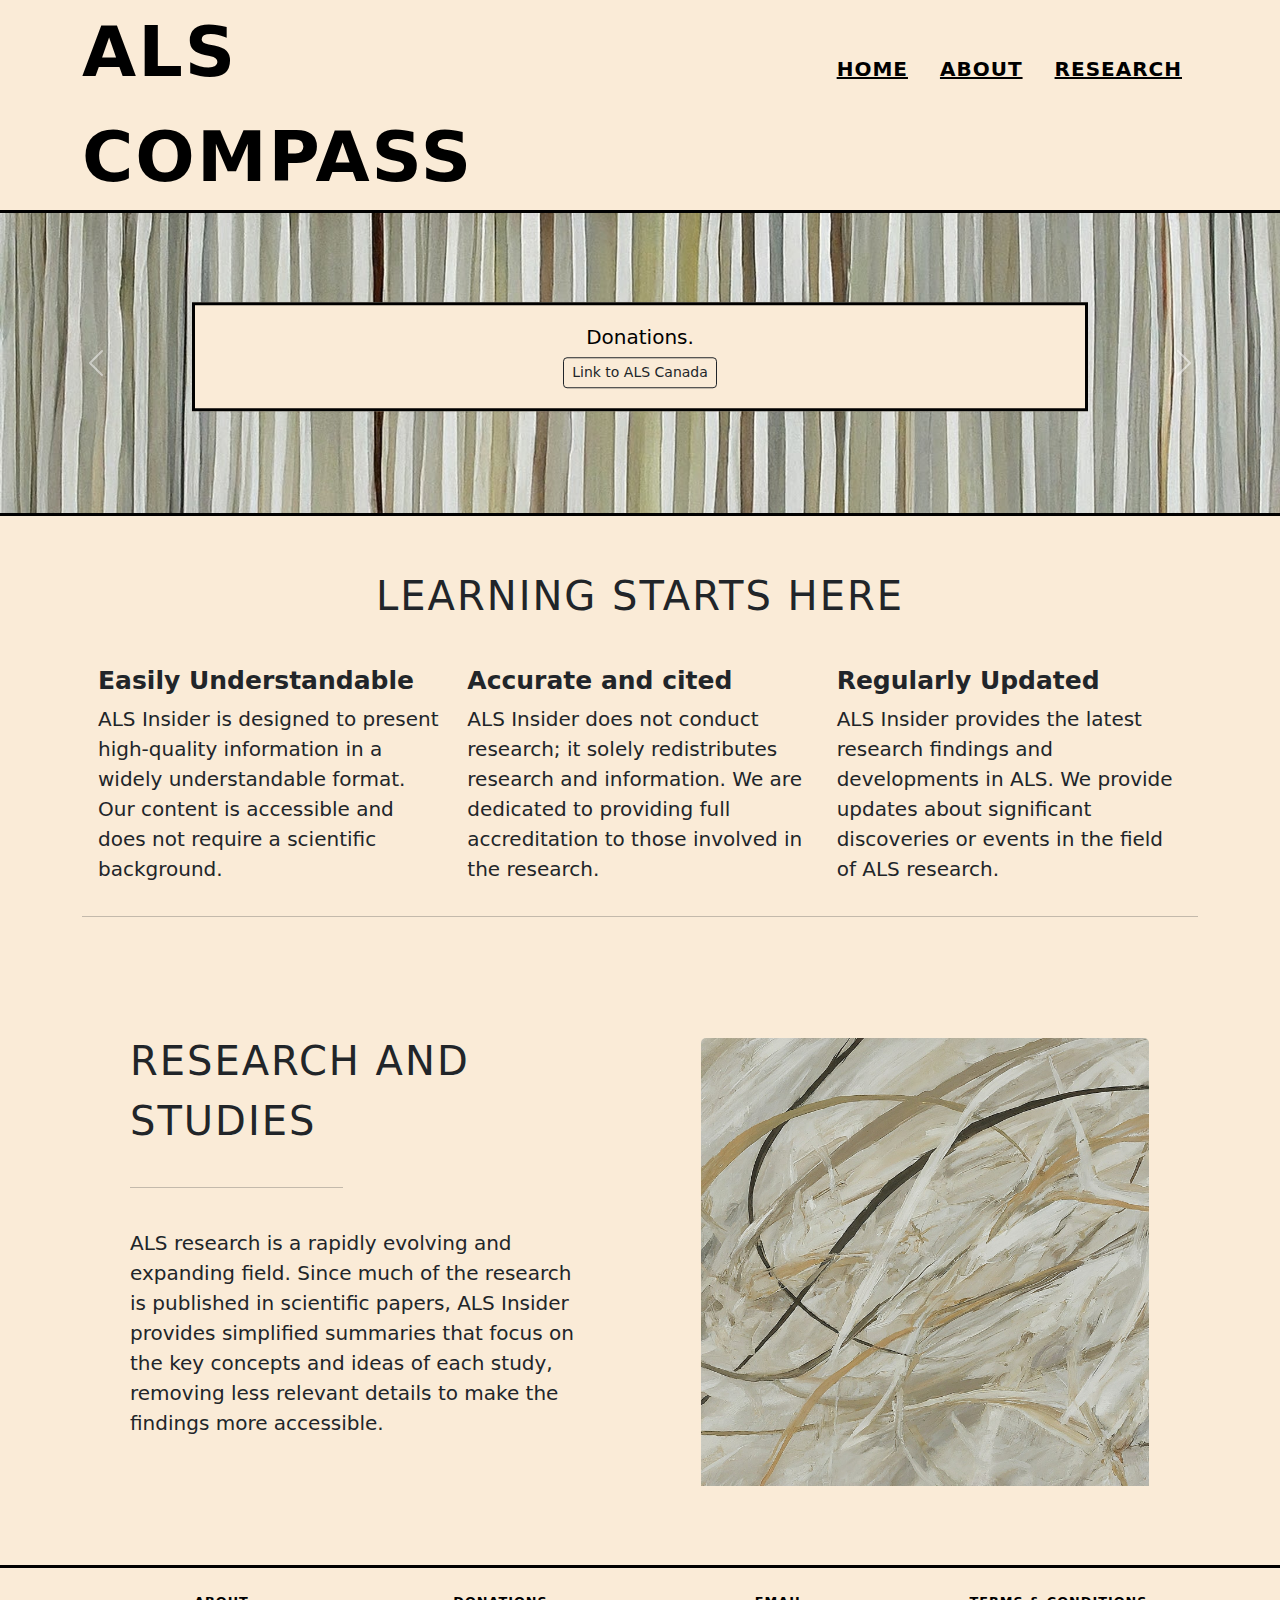
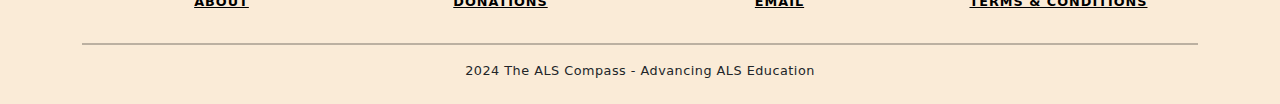
<file: index.html>
<head>

    <meta charset="UTF-8">
    <meta name="viewport" content="width=device-width, initial-scale=1.0">
    <title>Home</title>
    <link href="StyleHome.css" rel="stylesheet"> 
    <link href="https://cdn.jsdelivr.net/npm/bootstrap@5.3.0-alpha1/dist/css/bootstrap.min.css" rel="stylesheet">
    
</head>

<body>

    <header>
        <div class = "container">
            <div class = "row">

              <div class = "header1 col-xl-6 col-lg-6 col-md-10 col-sm-12 col-xs-12">
                ALS Compass
              </div>

              <div class="col-xl-6 col-lg-6 d-none d-lg-block">
                <ul class="header-buttons d-flex justify-content-end align-items-center">
                    <li class="mx-3">
                        <a href="Home.html" class="header-button">Home</a>
                    </li>
                    <li class="mx-3">
                        <router-link to="/Blog.html" class="header-button">About</router-link>
                    </li>
                    <li class="mx-3">
                        <a href="Research.html" class="header-button">Research</a>
                    </li>
                </ul>
            </div>

              <div class="dropdown d-lg-none col-md-2 col-sm-12 col-xs-12" style = "bottom: 10px">
                <button class="btn btn-outline-dark dropdown-toggle" type="button" id="dropdownMenuButton1" data-bs-toggle="dropdown" aria-expanded="false">
                  Social
                </button>
                <ul class="dropdown-menu" aria-labelledby="dropdownMenuButton1">
                  <li>
                    <a class = "dropdown-item header2">
                     Instagram
                    </a>
                  </li>
                  <li>
                    <a class = "dropdown-item header2">
                     LinkedIn
                    </a>
                  </li>
                  <li>
                    <a class = "dropdown-item header2">
                     Twitter
                    </a>
                  </li>
                </ul>
              </div>

            </div>
        </div>
    </header>

    <main class = "everything">
    <div class = "container-fluid p-0">
      <div id="carouselExampleCaptions" class="carousel slide" data-bs-ride="carousel">
  
        <div class="carousel-inner position-relative" id = "cc">
  
          <div class="carousel-item active">
            <img src= "carousel-art-1.jpg" class="d-block w-100" alt="...">
            <div class="carousel-caption cc">
              <h5 class = carousel-text>Donations.</h5>
              <a href = "https://donate.als.ca/page/116715/donate/1" target = "_blank">
                  <button class = "btn btn-sm btn-outline-dark">
                   Link to ALS Canada
                  </button>
              </a>
            </div>
          </div>
  
          <div class="carousel-item">
            <img src="carousel-art-2.jpg" class="d-block w-100" alt="...">
            <div class="carousel-caption">
              <h5 class = carousel-text>Contact us!</h5>
              <a href = "mailto:alsinsider@gmail.com" target = "_blank" class="btn btn-sm btn-outline-dark">
                Email
              </a>
            </div>
          </div>
  
        </div>
  
        <button class="carousel-control-prev" type="button" data-bs-target="#carouselExampleCaptions" data-bs-slide="prev">
          <span class="carousel-control-prev-icon" aria-hidden="true"></span>
          <span class="visually-hidden">Previous</span>
        </button>
        <button class="carousel-control-next" type="button" data-bs-target="#carouselExampleCaptions" data-bs-slide="next">
          <span class="carousel-control-next-icon" aria-hidden="true"></span>
          <span class="visually-hidden">Next</span>
        </button>
      </div>
    </div>
  
    <div class="container-fluid underline"></div>
  
    <div class="container text-storage">
      <div class="row">
        <div class="col-12 text-center sub-header">
          Learning Starts Here
        </div>
      </div>
      <div class="row p-3">
        <div class="col-4">
          <div class = "row">
            <div class = "sub-sub-header pb-1">
              Easily Understandable
            </div>
          </div>  
          <div class = "row">
            <div class = "content">
              ALS Insider is designed to present high-quality information in a widely understandable format. Our content is accessible and does not require a scientific background.
            </div>
          </div> 
        </div>
        <div class="col-4">
          <div class = "row">
            <div class = "sub-sub-header pb-1">
              Accurate and cited
            </div>
          </div> 
          <div class = "row">
            <div class = "content">
              ALS Insider does not conduct research; it solely redistributes research and information. We are dedicated to providing full accreditation to those involved in the research.
            </div>
          </div>
        </div>
        <div class="col-4">
          <div class = "row">
            <div class = "sub-sub-header pb-1">
              Regularly Updated
            </div>
          </div>
          <div class = "row">
            <div class = "content">
              ALS Insider provides the latest research findings and developments in ALS. We provide updates about significant discoveries or events in the field of ALS research.
            </div>
          </div>
        </div>
      </div>
      <hr>
    </div>
  
    
  
    <div class="container CARD">
      <div class="row border-0">
        <div class="col-6">
          <div class="container p-5">
            <div class="row">
              <div class="col-12 sub-header">
               Research and Studies
              </div>
            </div>
            <div class="row">
              <div class="col-6">
                <hr><br>
              </div>
            </div>
            <div class="row">
              <div class="col-12 content">
                ALS research is a rapidly evolving and expanding field. Since much of the research is published in scientific papers, ALS Insider provides simplified summaries that focus on the key concepts and ideas of each study, removing less relevant details to make the findings more accessible.
              </div>
            </div>
          </div>
        </div>
        <div class="col-6 p-5">
            <a href="Research.html" class="btn">
                <img src="card-art-4.jpg" class="card-img-top" alt="...">
            </a>
        </div>
      </div>
    </div>
  
    <br>
  
    <!-- <div class="container CARD">
      <div class="row">
        <div class="col-6 p-5">
          <router-link class="btn" to="/Blog">
            <img src="Pictures/card-art-5.jpg" class="card-img-top" alt="...">
          </router-link>
        </div>
        <div class="col-6">
          <div class="container p-5">
            <div class="row">
              <div class="col-12 sub-header">
               Community Blog
              </div>
            </div>
            <div class="row">
              <div class="col-6">
                <hr><br>
              </div>
            </div>
            <div class="row">
              <div class="col-12 content">
                One of the primary goals of ALS Insider is to foster a supportive community where individuals can come together to share knowledge, experiences, and stories about ALS. By engaging in these discussions, there is an opportunity for collective learning and deeper understanding of the disease. We invite users to participate by sharing their own experiences, asking questions, or offering support to others. We also encourage respectful and thoughtful interactions, especially when contributing to the community blog.
              </div>
            </div>
          </div>
        </div>
      </div>
    </div> -->
</main>

<footer class="bg-antiquewhite text-dark py-4">
  <div class="container">
      <!-- Button Links Section -->
      <div class="row text-center mb-4">
          <div class="col-md-3 col-sm-6 mb-2">
              <a href="#" class="custom-footer-link">
                  About
              </a>
          </div>
          <div class="col-md-3 col-sm-6 mb-2">
              <a href="https://donate.als.ca/page/116715/donate/1" target="_blank" class="custom-footer-link">
                  Donations
              </a>
          </div>
          <div class="col-md-3 col-sm-6 mb-2">
              <a href="mailto:alsinsider@gmail.com" class="custom-footer-link">
                  Email
              </a>
          </div>
          <div class="col-md-3 col-sm-6 mb-2">
              <a href="#" class="custom-footer-link">
                  Terms & Conditions
              </a>
          </div>
      </div>
      <!-- Divider -->
      <hr class="custom-footer-divider">
      <!-- Copyright Section -->
      <div class="row text-center">
          <div class="col-12">
              <p class="mb-0">2024 The ALS Compass - Advancing ALS Education</p>
          </div>
      </div>
  </div>
</footer>

<script src="https://cdn.jsdelivr.net/npm/bootstrap@5.3.0-alpha1/dist/js/bootstrap.bundle.min.js"></script>
</body>
</file>
<file: StyleHome.css>
.everything{
    background-color: antiquewhite
}

/*styling for title*/
header{
    font-size: 70px; /* Large font size for the header */
    border-bottom: 3px solid black; /* Padding to create space around the text */
    text-transform: uppercase; /* Uppercase text */
    letter-spacing: 2px; /* Spacing between letters */
    background-color: antiquewhite;
    z-index: 0;
    color: black;
    font-weight: bold;
}
.header1{
    float:right\;
}

.header-button{
    color: black;
    text-decoration: underline;
    font-size: 20px;
    font-weight: bold;
    text-transform: uppercase;
    letter-spacing: 1px;
    transition: color 0.3s ease-in-out;
}
.header-button:hover{
    color: gray; /* Subtle hover effect */
    text-decoration: none; /* Remove underline */
}



/*styling for buttons*/
.header2{
    float:right;
    font-size: 40px;
}
ul{
  list-style-type: none; /*removes dots before dot points*/ 
}


  
/* styling for the sub-text and sub-images*/
.sub-header{
    font-size: 40px; 
    text-transform: uppercase; 
    letter-spacing: 2px; 
    float:left;
    padding-bottom: 20px;
}
.sub-sub-header{
font-size: 25px;
font-weight: bold;
}
.text{
    font-size: 15px;    
    letter-spacing: 1px; 
    float:left;
    font-weight:lighter;
}
.sub-image{
    padding: 10px;
    height:675px;
    width:500px;
    text-align: center;
}
.text-storage{
    background-repeat: no-repeat;
    background-size: cover; /* This will make the image cover the entire div */
    background-position: center; /* This centers the image */
    z-index: 1;
    padding-top: 50px;
    padding-bottom: 50px;
}
.underline{
    border-top: 3px solid black;
}
  
  
/*styling for buttons*/
.card-img-top:hover{
    padding: 0.5em;
}
.content{
    font-size: 20px;
}
  
  
  
/*styling for carousel*/
.carousel{
    border-bottom: solid, black, 2px;
}
  .carousel-inner .carousel-item {
      height: 300px; /* Adjust height as needed */
}
.custom-carousel .carousel-item img {
    width: 100%;
    height: 100%;
    object-fit: cover; /* This property ensures the images cover the carousel area */
}
.carousel-caption{
    position: absolute;
    transform: translate(0%, -75%);
    text-align: center;
    border: 3px solid black;
    background-color: antiquewhite;
} 
.carousel-text{
    color: black;
    font-weight:400;
}



/*Styling for Cards*/
.row{
    background-color: antiquewhite;
    border-width: 0px; 
}
.container.CARD {
    border: none !important; /* Overrides any other border settings */
}



/*styling for footer*/
footer {
    background-color: antiquewhite; /* Matches the page style */
    color: black; /* Text color for contrast */
    font-size: 0.9rem;
    border-top: 3px solid black; /* Adds a visual divider at the top */
}

/* Footer Links */
.custom-footer-link {
    color: black;
    font-size: 0.8rem;
    font-weight: bold;
    text-transform: uppercase;
    letter-spacing: 1px;
    transition: color 0.3s ease-in-out;
}

.custom-footer-link:hover {
    color: gray; /* Subtle hover effect */
    text-decoration: none; /* Remove underline */
}

/* Footer Divider */
.custom-footer-divider {
    border-top: 2px solid black; /* Matches header and other section dividers */
    margin: 1rem 0;
}

/* Footer Padding and Spacing */
footer .row {
    margin: 0 auto;
}

footer p {
    font-size: 0.8rem; /* Slightly smaller for subtlety */
    letter-spacing: 0.5px;
}
</file>
